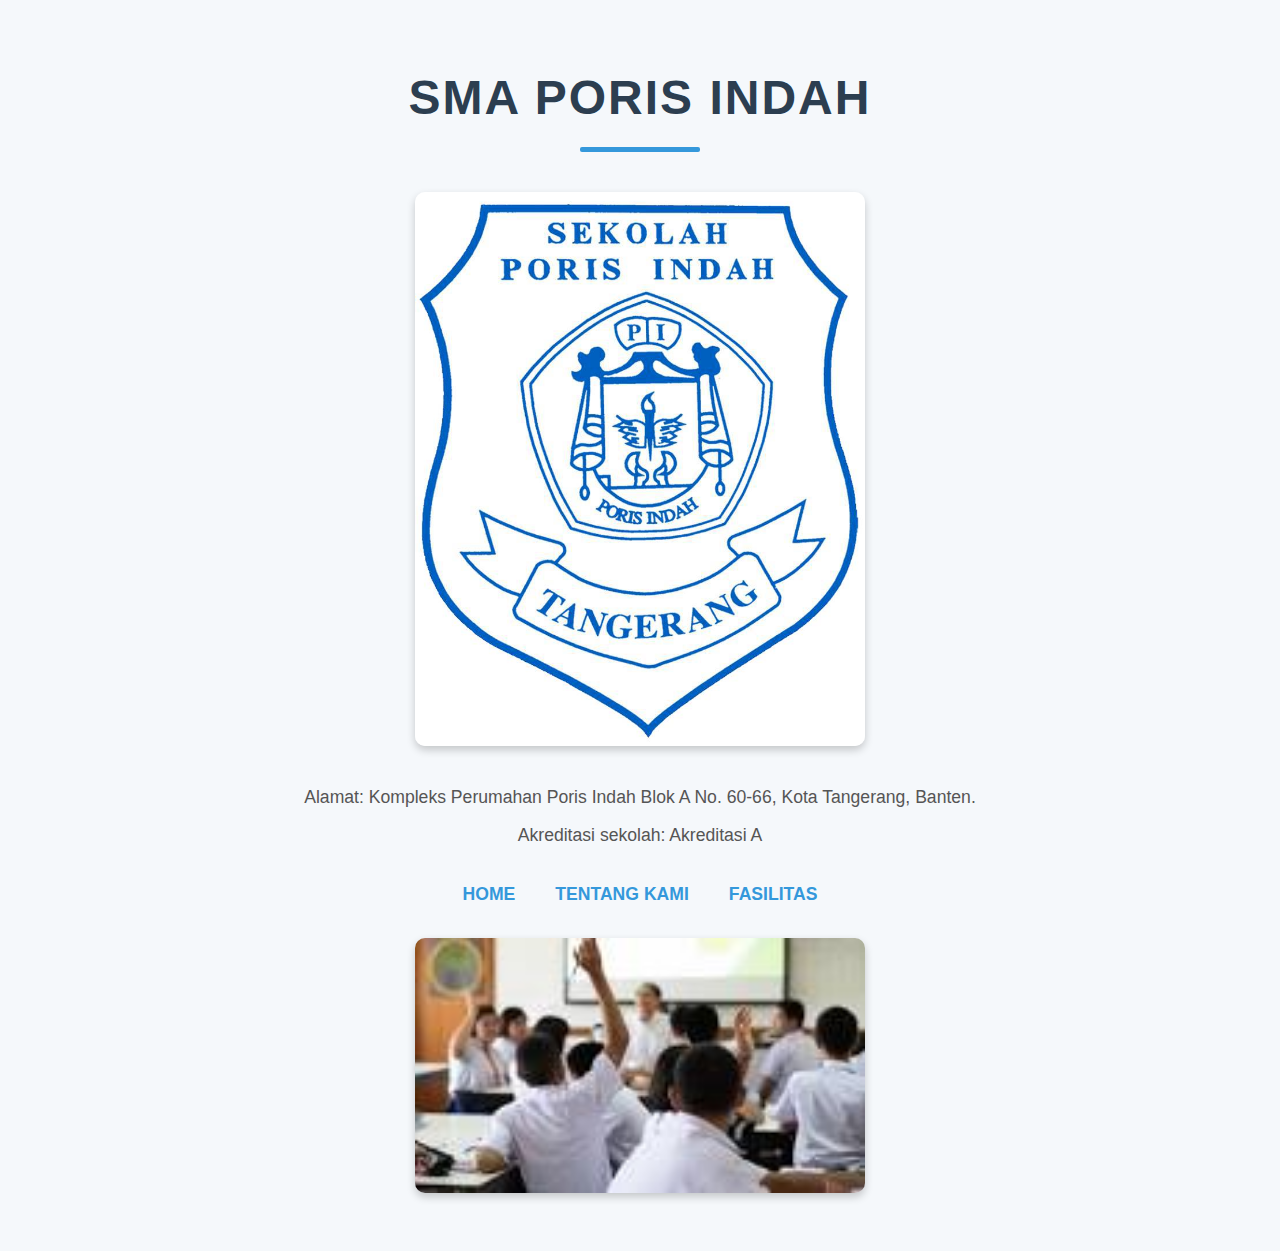
<file: index.html>
<!DOCTYPE html>
<html lang="id">
<head>
  <meta charset="utf-8" />
  <meta name="viewport" content="width=device-width, initial-scale=1" />
  <title>HOME</title>
  <link rel="stylesheet" href="style.css" />
</head>
<body>
  <h1>SMA PORIS INDAH</h1>

  <div class="image-container">
    <img src="porisindah1.jpg" alt="Foto SMA Poris Indah" width="450" height="400" />
  </div>

  <p>Alamat: Kompleks Perumahan Poris Indah Blok A No. 60-66, Kota Tangerang, Banten.</p>
  <p>Akreditasi sekolah: Akreditasi A</p>

  <nav>
    <ul>
      <li><a href="index.html">HOME</a></li>
      <li><a href="about.html">TENTANG KAMI</a></li>
      <li><a href="fasilitas.html">FASILITAS</a></li>
    </ul>
  </nav>

  <div class="image-container">
    <img src="murid-murid 2.jpg" alt="Murid-murid SMA Poris Indah" width="450" height="400" />
  </div>
</body>
</html>
</file>
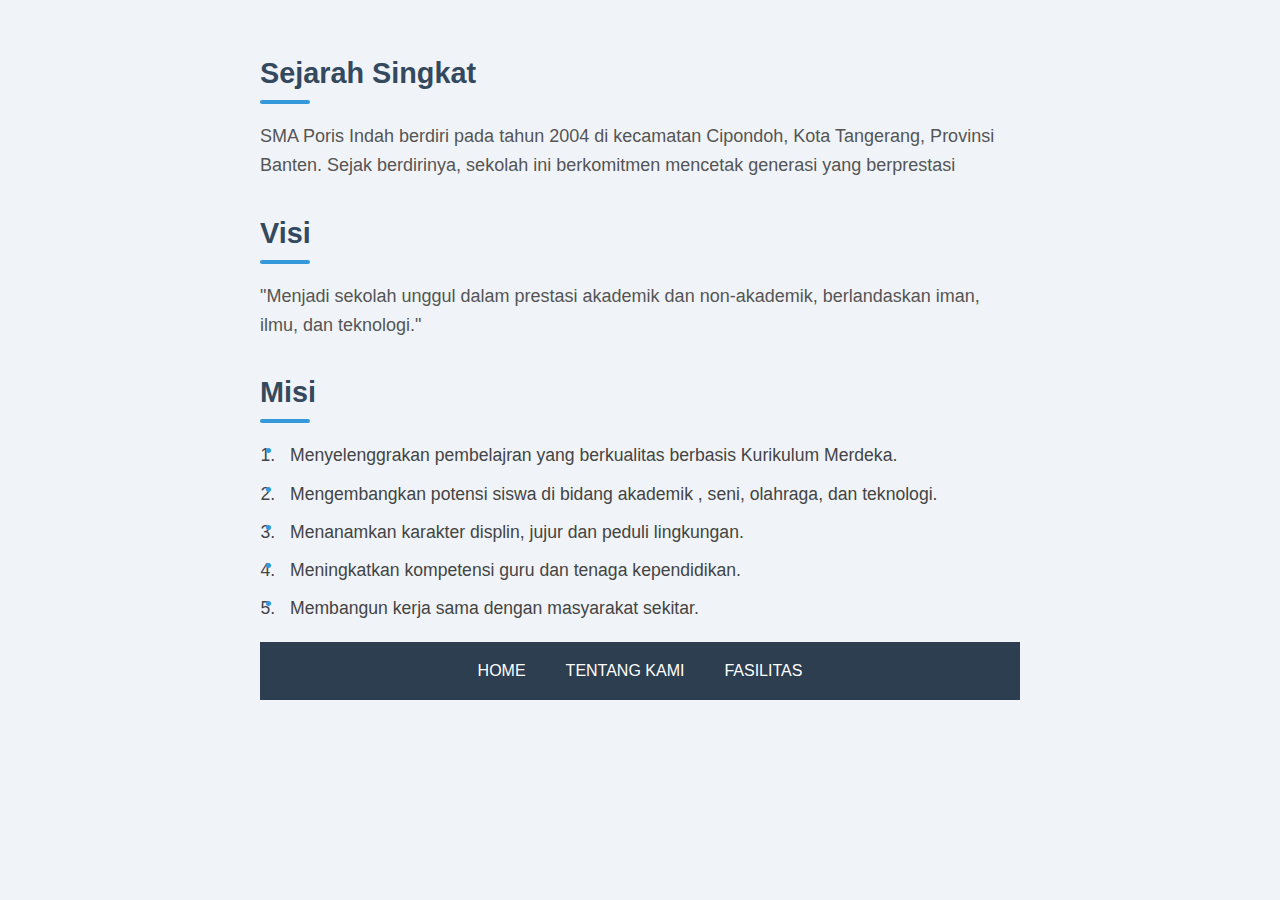
<file: about.html>
<!DOCTYPE html>
<html>
<head>
	<meta charset="utf-8">
	<meta name="viewport" content="width=device-width, initial-scale=1">
	<title>ABOUT</title>
	<link rel="stylesheet" type="text/css" href="style2.css">
</head>
<body>
<h2>Sejarah Singkat</h2>
<p>SMA Poris Indah berdiri pada tahun 2004 di kecamatan Cipondoh, Kota Tangerang, Provinsi Banten. Sejak berdirinya, sekolah ini berkomitmen mencetak generasi yang berprestasi</p>
<h2>Visi</h2>
<p>"Menjadi sekolah unggul dalam prestasi akademik dan non-akademik, berlandaskan iman, ilmu, dan teknologi."</p>
<h2>Misi</h2>
<ol>
	<li>Menyelenggrakan pembelajran yang berkualitas berbasis Kurikulum Merdeka.
	<li>Mengembangkan potensi siswa di bidang akademik , seni, olahraga, dan teknologi.
	<li>Menanamkan karakter displin, jujur dan peduli lingkungan.	
	<li>Meningkatkan kompetensi guru dan tenaga kependidikan.
	<li>Membangun kerja sama dengan masyarakat sekitar.
</ol>
<ul>
	<li><a href="index.html">HOME</a></li>
	<li><a href="about.html">TENTANG KAMI</a></li>
	<li><a href="fasilitas.html">FASILITAS</a></li>
</ul>		
</body>
</html>
</file>
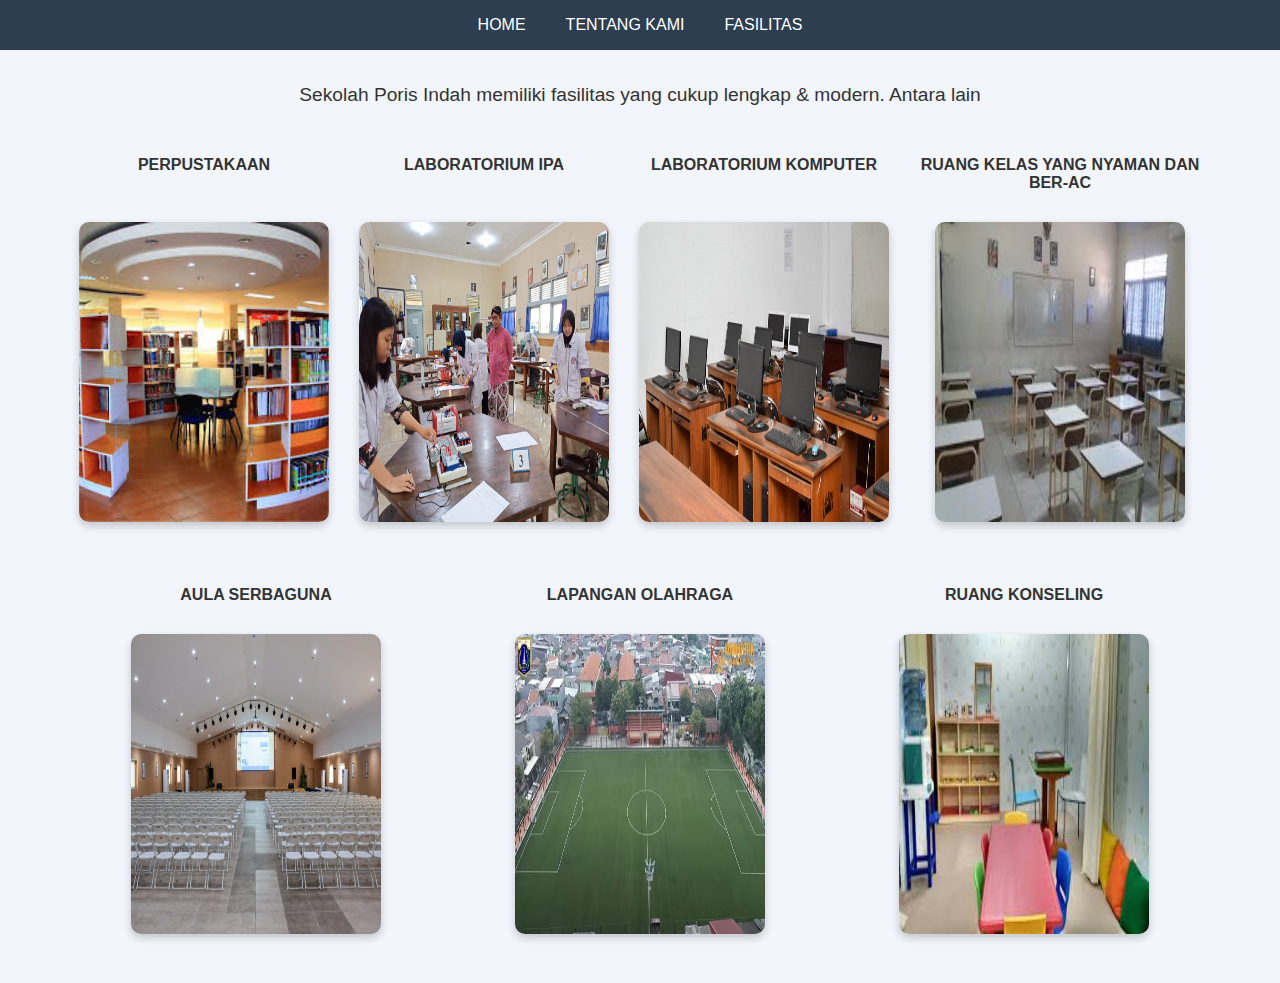
<file: fasilitas.html>
<!DOCTYPE html>
<html>
<head>
	<meta charset="utf-8">
	<meta name="viewport" content="width=device-width, initial-scale=1">
	<title>FASILITAS</title>
	<link rel="stylesheet" type="text/css" href="style3.css">
</head>
<body>
<ul>
	<li><a href="index.html">HOME</a></li>
	<li><a href="about.html">TENTANG KAMI</a></li>
	<li><a href="fasilitas.html">FASILITAS</a></li>
</ul>
<p>Sekolah Poris Indah memiliki fasilitas yang cukup lengkap & modern. Antara lain</p>
<table>
	<tr>
		<td>PERPUSTAKAAN</td>
		<td>LABORATORIUM IPA</td>
		<td>LABORATORIUM KOMPUTER</td>
		<td>RUANG KELAS YANG NYAMAN DAN BER-AC</td>
	</tr>
		<td><img src ="perpustakaan.jpg" width ="250" height="300"></td>
		<td><img src ="labsekolah.jpg" width ="250" height="300"></td>
		<td><img src ="lab komputer.jpg" width ="250" height="300"></td>
		<td><img src ="kelaspoirs.jpg" width ="250" height="300"></td>
</table>
<table>
	<tr>
		<td>AULA SERBAGUNA</td>
		<td>LAPANGAN OLAHRAGA</td>
		<td>RUANG KONSELING</td>
	</tr>
		<td><img src ="aula.jpg" width ="250" height="300"></td>
		<td><img src ="lapanganporis.jpg" width ="250" height="300"></td>
		<td><img src ="konseling.jpg" width ="250" height="300"></td>
</table>

</body>
</html>
</file>
<file: style3.css>
/* Umum */
body {
    margin: 0;
    padding: 0;
    font-family: 'Segoe UI', Tahoma, Geneva, Verdana, sans-serif;
    background: #f2f6fc;
    color: #333;
}

/* Navigasi */
ul {
    list-style: none;
    margin: 0;
    padding: 0;
    background-color: #2c3e50;
    overflow: hidden;
    display: flex;
    justify-content: center;
}

ul li {
    display: inline;
}

ul li a {
    display: inline-block;
    color: white;
    text-align: center;
    padding: 16px 20px;
    text-decoration: none;
    transition: background 0.3s ease;
}

ul li a:hover {
    background-color: #1abc9c;
}

/* Paragraf pembuka */
p {
    text-align: center;
    font-size: 1.2em;
    margin: 30px auto 20px;
    max-width: 800px;
    line-height: 1.6;
}

/* Tabel fasilitas */
table {
    width: 90%;
    margin: 30px auto;
    border-collapse: collapse;
    text-align: center;
}

table td {
    padding: 15px;
    vertical-align: top;
    font-weight: bold;
}

/* Gambar fasilitas */
table img {
    border-radius: 10px;
    box-shadow: 0 4px 8px rgba(0,0,0,0.2);
    transition: transform 0.3s, box-shadow 0.3s;
}

table img:hover {
    transform: scale(1.05);
    box-shadow: 0 8px 16px rgba(0,0,0,0.3);
}
@media screen and (max-width: 768px) {
    table, tr, td {
        display: block;
        width: 100%;
    }

    table td {
        text-align: center;
        margin-bottom: 20px;
    }

    table img {
        width: 90%;
        height: auto;
    }
}
</file>
<file: style.css>
/* Reset & box-sizing */
* {
  margin: 0;
  padding: 0;
  box-sizing: border-box;
}

/* Body */
body {
  font-family: 'Segoe UI', Tahoma, Geneva, Verdana, sans-serif;
  background-color: #f5f8fb;
  color: #333;
  text-align: center;
  padding: 20px;
  max-width: 1000px;
  margin: 0 auto;
  line-height: 1.6;
}

/* Judul utama */
h1 {
  margin-top: 40px;
  font-size: 3rem;
  color: #2c3e50;
  text-transform: uppercase;
  letter-spacing: 2px;
  display: inline-block;
  padding-bottom: 10px;
  position: relative;
}

h1::after {
  content: '';
  display: block;
  width: 120px;
  height: 5px;
  background-color: #3498db;
  margin: 10px auto 0;
  border-radius: 2px;
}

/* Container gambar */
.image-container {
  margin: 30px 0;
}

.image-container img {
  max-width: 100%;
  height: auto;
  border-radius: 10px;
  box-shadow: 0 4px 8px rgba(0,0,0,0.2);
  transition: transform 0.3s, box-shadow 0.3s;
}

.image-container img:hover {
  transform: scale(1.03);
  box-shadow: 0 8px 16px rgba(0,0,0,0.3);
}

/* Paragraf */
p {
  font-size: 1.1rem;
  margin: 10px 0;
  color: #555;
}

/* Navigasi */
nav ul {
  list-style-type: none;
  margin: 30px 0;
  padding: 0;
  display: flex;
  justify-content: center;
  gap: 40px;
}

nav ul li a {
  color: #3498db;
  text-decoration: none;
  font-weight: 600;
  font-size: 1.1rem;
  transition: color 0.3s ease;
}

nav ul li a:hover {
  color: #2c3e50;
  text-decoration: underline;
}
</file>
<file: style2.css>
/* Reset ringan & box-sizing */
* {
    margin: 0;
    padding: 0;
    box-sizing: border-box;
}

body {
    font-family: 'Segoe UI', Tahoma, Geneva, Verdana, sans-serif;
    background: #f0f4f8;
    color: #333;
    padding: 20px;
    max-width: 800px;
    margin: 0 auto;
    line-height: 1.6;
}

/* Heading h2 */
h2 {
    margin-top: 30px;
    margin-bottom: 10px;
    font-size: 1.8rem;
    color: #34495e;
    position: relative;
    padding-bottom: 8px;
}

h2::after {
    content: '';
    display: block;
    width: 50px;
    height: 4px;
    background-color: #3498db;
    margin-top: 4px;
    border-radius: 2px;
}

/* Paragraf */
p {
    margin-bottom: 20px;
    font-size: 1.125rem;
    color: #555;
}

/* Ordered list untuk Misi */
ol {
    margin-left: 20px;
    margin-bottom: 20px;
}

ol li {
    margin-bottom: 10px;
    padding-left: 10px;
    font-size: 1.1rem;
    color: #444;
    position: relative;
}

/* Simbol kustom di setiap item list */
ol li::before {
    content: '•';           /* bisa diganti simbol apa pun */
    position: absolute;
    left: -15px;
    color: #3498db;
    font-size: 1.2rem;
    line-height: 1;
}

/* Responsif untuk layar kecil */
@media (max-width: 600px) {
    body {
        padding: 15px;
    }
    h2 {
        font-size: 1.5rem;
    }
    p, ol li {
        font-size: 1rem;
    }
}
ul {
    list-style: none;
    margin: 0;
    padding: 0;
    background-color: #2c3e50;
    overflow: hidden;
    display: flex;
    justify-content: center;
}

ul li {
    display: inline;
}

ul li a {
    display: inline-block;
    color: white;
    text-align: center;
    padding: 16px 20px;
    text-decoration: none;
    transition: background 0.3s ease;
}

ul li a:hover {
    background-color: #1abc9c;
}
</file>
